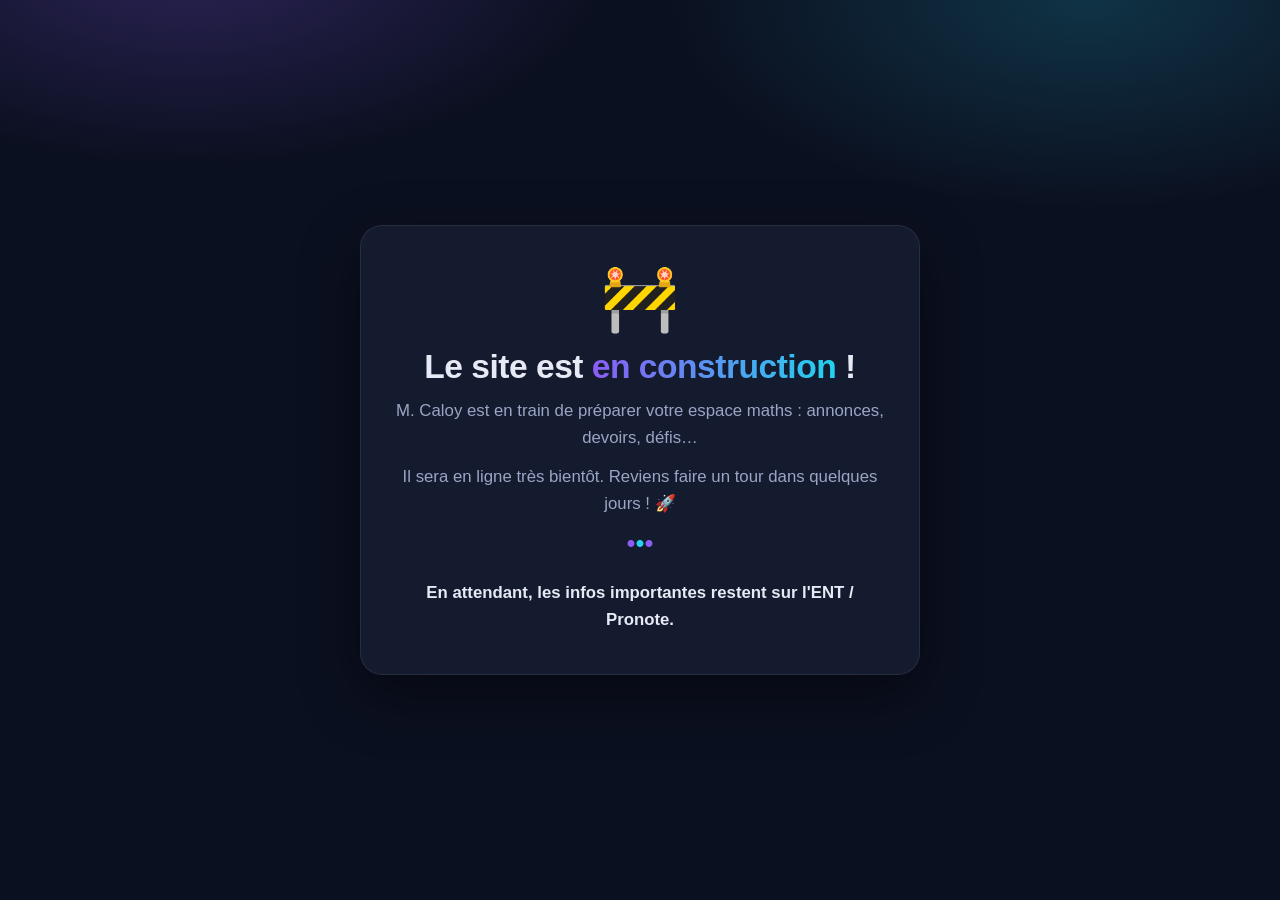
<file: index.html>
<!DOCTYPE html>
<html lang="fr">
<head>
    <meta charset="UTF-8">
    <meta name="viewport" content="width=device-width, initial-scale=1.0">
    <meta name="description" content="Le site de maths de M. Caloy est en cours de préparation. Il sera bientôt en ligne !">
    <meta name="robots" content="noindex, nofollow">
    <link rel="icon" href="data:image/svg+xml,<svg xmlns=%22http://www.w3.org/2000/svg%22 viewBox=%220 0 100 100%22><text y=%22.9em%22 font-size=%2290%22>🚧</text></svg>">
    <title>Site en construction 🚧</title>

    <script>
    // ═══════════════════════════════════════════════════════════════
    //  🚧  MODE CONSTRUCTION — le seul réglage à changer ici
    //
    //  true  → les élèves voient la page « site en construction ».
    //          Le vrai site (site.html) n'est PAS affiché, et son
    //          contenu n'est même pas chargé par le navigateur.
    //
    //  false → le site normal s'affiche pour tout le monde
    //          (l'adresse du site redirige vers site.html).
    //
    //  ➜ Pour VOIR le site pendant les travaux, deux possibilités :
    //     • ouvrir directement  …/site.html
    //     • ou ajouter le code prof à l'adresse :  …/?prof=maths
    //       (changez « maths » ci-dessous si vous voulez un autre code)
    // ═══════════════════════════════════════════════════════════════
    const EN_CONSTRUCTION = true;
    const CODE_PROF = "maths";

    (function () {
        var params = new URLSearchParams(location.search);
        if (!EN_CONSTRUCTION || params.get("prof") === CODE_PROF) {
            location.replace("site.html");
        }
    })();
    </script>

    <style>
        * { margin: 0; padding: 0; box-sizing: border-box; }

        :root {
            --bg: #0b1020;
            --card: #151b2e;
            --border: rgba(255, 255, 255, 0.08);
            --text: #e6eaf5;
            --text-dim: #9aa5c4;
            --violet: #8b5cf6;
            --cyan: #22d3ee;
        }

        body {
            font-family: 'Segoe UI', Tahoma, Geneva, Verdana, sans-serif;
            background: var(--bg);
            background-image:
                radial-gradient(600px 300px at 15% -5%, rgba(139, 92, 246, 0.25), transparent 70%),
                radial-gradient(600px 300px at 85% 0%, rgba(34, 211, 238, 0.18), transparent 70%);
            background-repeat: no-repeat;
            color: var(--text);
            min-height: 100vh;
            display: flex;
            align-items: center;
            justify-content: center;
            padding: 20px;
        }

        .box {
            background: var(--card);
            border: 1px solid var(--border);
            border-radius: 22px;
            padding: 40px 30px;
            max-width: 560px;
            width: 100%;
            text-align: center;
            box-shadow: 0 20px 60px rgba(0, 0, 0, 0.45);
        }

        .panneau {
            font-size: 4em;
            line-height: 1;
            display: inline-block;
            animation: bricole 2.6s ease-in-out infinite;
        }

        @keyframes bricole {
            0%, 100% { transform: rotate(-6deg); }
            50%      { transform: rotate(6deg); }
        }

        h1 {
            font-size: clamp(1.5em, 5vw, 2.1em);
            font-weight: 800;
            letter-spacing: -0.5px;
            margin: 18px 0 12px;
        }

        h1 .grad {
            background: linear-gradient(90deg, var(--violet), var(--cyan));
            -webkit-background-clip: text;
            background-clip: text;
            color: transparent;
        }

        p {
            color: var(--text-dim);
            font-size: 1.05em;
            line-height: 1.6;
            margin-bottom: 12px;
        }

        p.signature {
            color: var(--text);
            font-weight: 600;
            margin-top: 22px;
            margin-bottom: 0;
        }

        .points span {
            display: inline-block;
            font-size: 1.6em;
            color: var(--violet);
            animation: saute 1.4s ease-in-out infinite;
        }

        .points span:nth-child(2) { animation-delay: 0.2s; color: var(--cyan); }
        .points span:nth-child(3) { animation-delay: 0.4s; }

        @keyframes saute {
            0%, 60%, 100% { transform: translateY(0); opacity: 0.5; }
            30%           { transform: translateY(-8px); opacity: 1; }
        }

        @media (prefers-reduced-motion: reduce) {
            .panneau, .points span { animation: none; }
        }
    </style>
</head>
<body>

    <main class="box">
        <div class="panneau">🚧</div>
        <h1>Le site est <span class="grad">en construction</span> !</h1>
        <p>M. Caloy est en train de préparer votre espace maths : annonces, devoirs, défis…</p>
        <p>Il sera en ligne très bientôt. Reviens faire un tour dans quelques jours ! 🚀</p>
        <div class="points" aria-hidden="true"><span>•</span><span>•</span><span>•</span></div>
        <p class="signature">En attendant, les infos importantes restent sur l'ENT / Pronote.</p>
    </main>

</body>
</html>
</file>
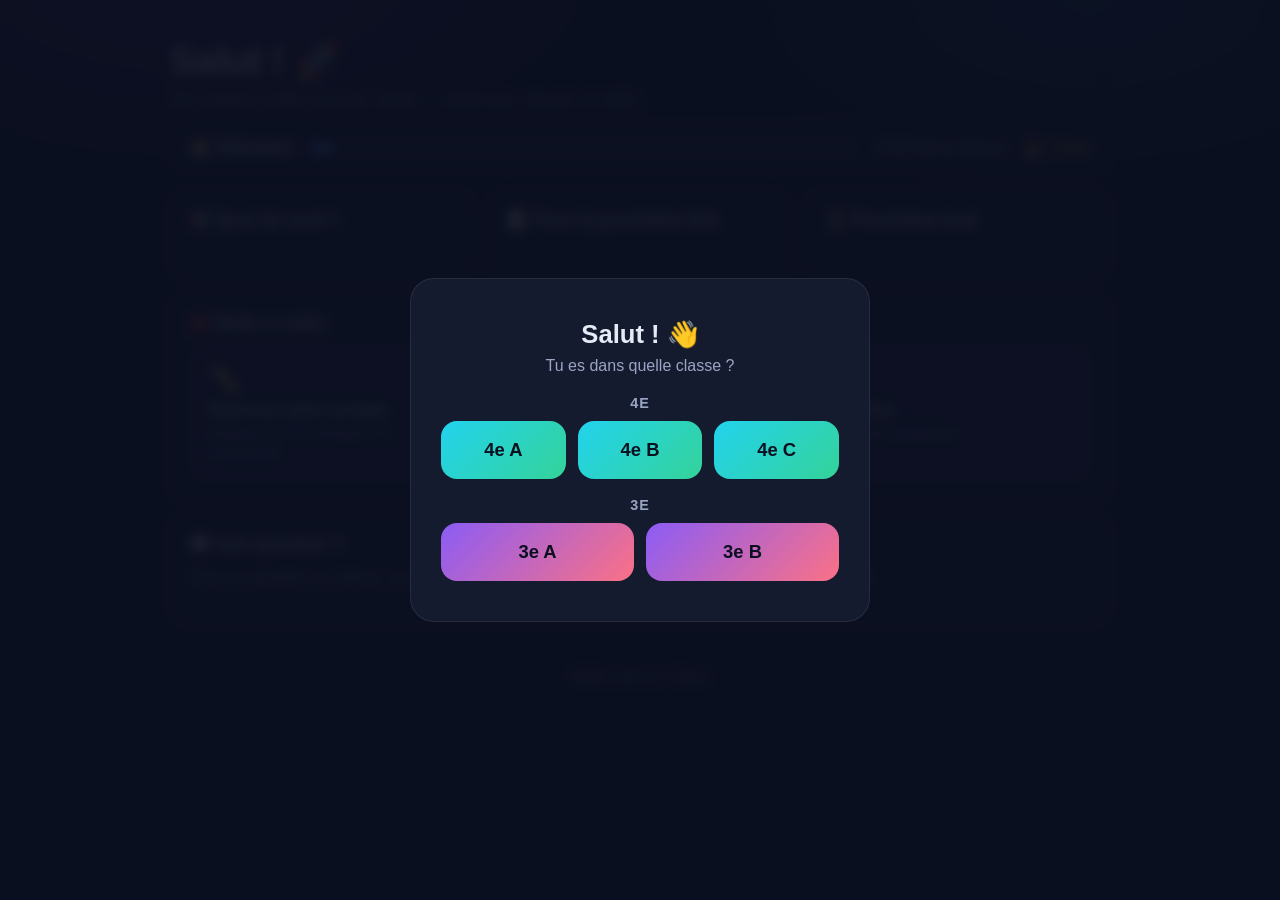
<file: site.html>
<!DOCTYPE html>
<html lang="fr">
<head>
    <meta charset="UTF-8">
    <meta name="viewport" content="width=device-width, initial-scale=1.0">
    <meta name="description" content="L'espace maths de M. Caloy pour les 4e et 3e : annonces de ta classe, devoirs, compte à rebours des évals et défi de la semaine.">
    <!-- Tant que le site est en construction, on demande aux moteurs de
         recherche de ne PAS référencer cette page (elle ne remontera pas
         dans Google). Supprimez cette ligne quand le site sera public. -->
    <meta name="robots" content="noindex, nofollow">
    <link rel="icon" href="data:image/svg+xml,<svg xmlns=%22http://www.w3.org/2000/svg%22 viewBox=%220 0 100 100%22><text y=%22.9em%22 font-size=%2290%22>🚀</text></svg>">
    <title>Maths avec M. Caloy 🚀</title>
    <!-- Le « ?v=… » force les navigateurs à recharger les fichiers
         après une mise à jour : pensez à changer le numéro quand vous
         modifiez config.js, app.js ou style.css ! -->
    <link rel="stylesheet" href="style.css?v=3">
</head>
<body>

    <!-- Premier passage : choix de la classe -->
    <div class="choose-overlay hidden" id="choose-overlay">
        <div class="choose-box">
            <h2>Salut ! 👋</h2>
            <p>Tu es dans quelle classe ?</p>
            <div id="choose-zones"></div>
        </div>
    </div>

    <!-- Écran de nuit : bloque le site aux heures de dodo -->
    <div class="dodo-overlay hidden" id="dodo-overlay">
        <div class="dodo-box">
            <div class="dodo-lune">🌙</div>
            <h2>C'est l'heure de dormir !</h2>
            <p id="dodo-texte"></p>
            <p class="dodo-retour" id="dodo-retour"></p>
        </div>
    </div>

    <div class="wrap">
        <section class="hero">
            <div class="hero-top">
                <div>
                    <h1>Salut <span class="grad" id="hero-classe"></span> ! 🚀</h1>
                    <p class="sub">Ton espace maths avec M. Caloy — annonces, devoirs et défis.</p>
                </div>
                <div class="class-picker" id="class-picker" role="group" aria-label="Choix de la classe"></div>
            </div>

            <div class="xp-panel">
                <div class="xp-level" id="xp-level">🐣 Débutant</div>
                <div class="xp-bar"><div class="xp-bar-fill" id="xp-fill"></div></div>
                <div class="xp-count"><span id="xp-value">0</span> XP de la classe<span id="xp-pop-zone"></span></div>
                <div class="streak" id="streak">🔥 0 jour</div>
            </div>

            <div class="now-banner hidden" id="now-banner"></div>
        </section>

        <div class="grid">
            <div class="card">
                <h2>📢 Quoi de neuf ?</h2>
                <div id="annonces"></div>
            </div>

            <div class="card">
                <h2>📝 Pour la prochaine fois</h2>
                <div id="devoirs"></div>
            </div>

            <div class="card">
                <h2>⏳ Prochaine éval</h2>
                <div class="countdown" id="countdown"></div>
            </div>

            <div class="card hidden" id="defi-jour-card">
                <h2>🗓️ Défi du jour <span class="xp-tag" id="defi-jour-xp-tag"></span></h2>
                <div id="defi-jour"></div>
            </div>

            <div class="card hidden" id="defi-semaine-card">
                <h2>🧠 Défi de la semaine <span class="xp-tag" id="defi-semaine-xp-tag"></span></h2>
                <div id="defi-semaine"></div>
            </div>

            <div class="card hidden" id="comportement-card">
                <h2>🚦 Feu du comportement</h2>
                <div id="feu-zone"></div>
            </div>

            <div class="card span-2 hidden" id="chapitres-card">
                <h2>📚 Le parcours de l'année</h2>
                <div class="chapitres" id="chapitres"></div>
            </div>

            <div class="card span-2" id="outils-card">
                <h2>🧰 Boîte à outils</h2>
                <div class="shortcuts" id="outils"></div>
            </div>

            <div class="card span-2">
                <h2>💬 Une question ?</h2>
                <p class="contact-txt" id="contact-txt"></p>
                <a class="btn hidden" id="contact-btn" href="#">✉️ Écrire à M. Caloy</a>
            </div>
        </div>

        <footer>
            <p>Maths avec M. Caloy</p>
            <p id="visites"></p>
        </footer>
    </div>

    <script src="config.js?v=4"></script>
    <script src="app.js?v=4"></script>
</body>
</html>
</file>
<file: style.css>
/* ═══════════════════════════════════════════════════════════
   Maths avec M. Caloy — feuille de style
   (rien à modifier ici pour mettre à jour le contenu : voir config.js)
   ═══════════════════════════════════════════════════════════ */

* { margin: 0; padding: 0; box-sizing: border-box; }

:root {
    --bg: #0b1020;
    --card: #151b2e;
    --card-2: #1b2340;
    --border: rgba(255, 255, 255, 0.08);
    --text: #e6eaf5;
    --text-dim: #9aa5c4;
    --violet: #8b5cf6;
    --cyan: #22d3ee;
    --yellow: #facc15;
    --pink: #fb7185;
    --green: #34d399;
}

body {
    font-family: 'Segoe UI', Tahoma, Geneva, Verdana, sans-serif;
    background: var(--bg);
    background-image:
        radial-gradient(600px 300px at 15% -5%, rgba(139, 92, 246, 0.25), transparent 70%),
        radial-gradient(600px 300px at 85% 0%, rgba(34, 211, 238, 0.18), transparent 70%);
    background-repeat: no-repeat;
    color: var(--text);
    min-height: 100vh;
    padding-bottom: 60px;
}

.wrap {
    max-width: 980px;
    margin: 0 auto;
    padding: 20px;
}

/* ===== HERO ===== */
.hero { padding: 18px 0 6px; }

.hero-top {
    display: flex;
    align-items: center;
    justify-content: space-between;
    gap: 15px;
    flex-wrap: wrap;
}

.hero h1 {
    font-size: clamp(1.6em, 5vw, 2.4em);
    font-weight: 800;
    letter-spacing: -0.5px;
}

.hero h1 .grad {
    background: linear-gradient(90deg, var(--violet), var(--cyan));
    -webkit-background-clip: text;
    background-clip: text;
    color: transparent;
}

.hero p.sub {
    color: var(--text-dim);
    margin-top: 6px;
    font-size: 1.05em;
}

/* Sélecteur de classe */
.class-picker {
    display: flex;
    gap: 6px;
    background: var(--card);
    border: 1px solid var(--border);
    padding: 6px;
    border-radius: 999px;
    flex-wrap: wrap;
}

.class-picker button {
    border: none;
    background: transparent;
    color: var(--text-dim);
    font-weight: 700;
    font-size: 0.95em;
    padding: 9px 16px;
    border-radius: 999px;
    cursor: pointer;
    transition: all 0.25s;
    white-space: nowrap;
}

.class-picker button.active {
    background: linear-gradient(90deg, var(--violet), var(--cyan));
    color: #0b1020;
}

/* Barre XP */
.xp-panel {
    margin-top: 14px;
    background: var(--card);
    border: 1px solid var(--border);
    border-radius: 20px;
    padding: 12px 18px;
    display: flex;
    align-items: center;
    gap: 18px;
    flex-wrap: wrap;
}

.xp-level {
    font-weight: 800;
    font-size: 1.1em;
    white-space: nowrap;
}

.xp-bar {
    flex: 1;
    min-width: 160px;
    height: 12px;
    background: rgba(255, 255, 255, 0.08);
    border-radius: 999px;
    overflow: hidden;
}

.xp-bar-fill {
    height: 100%;
    width: 0%;
    border-radius: 999px;
    background: linear-gradient(90deg, var(--violet), var(--cyan));
    transition: width 0.6s ease;
}

.xp-count {
    color: var(--text-dim);
    font-weight: 600;
    white-space: nowrap;
}

.streak {
    font-weight: 800;
    color: var(--yellow);
    white-space: nowrap;
}

@keyframes floatUp {
    0% { opacity: 0; transform: translateY(8px) scale(0.8); }
    20% { opacity: 1; transform: translateY(0) scale(1.1); }
    100% { opacity: 0; transform: translateY(-24px) scale(1); }
}

.xp-pop {
    display: inline-block;
    margin-left: 10px;
    color: var(--green);
    font-weight: 800;
    animation: floatUp 1.4s ease forwards;
}

/* ===== GRILLE DE CARTES ===== */
.grid {
    display: grid;
    grid-template-columns: repeat(auto-fit, minmax(290px, 1fr));
    gap: 14px;
    margin-top: 14px;
}

.card {
    background: var(--card);
    border: 1px solid var(--border);
    border-radius: 18px;
    padding: 18px;
    transition: transform 0.25s, border-color 0.25s;
}

.card:hover {
    transform: translateY(-3px);
    border-color: rgba(255, 255, 255, 0.18);
}

.card h2 {
    font-size: 1.1em;
    font-weight: 800;
    margin-bottom: 10px;
    display: flex;
    align-items: center;
    gap: 10px;
    flex-wrap: wrap;
}

.card.span-2 { grid-column: 1 / -1; }

.card .xp-tag {
    font-size: 0.75em;
    color: var(--green);
    font-weight: 700;
}

/* Bandeau "en ce moment" */
.now-banner {
    margin-top: 14px;
    background: linear-gradient(90deg, rgba(139, 92, 246, 0.18), rgba(34, 211, 238, 0.12));
    border: 1px solid rgba(139, 92, 246, 0.4);
    border-radius: 14px;
    padding: 10px 16px;
    font-size: 1em;
    line-height: 1.5;
}

.now-banner strong { color: var(--cyan); }

/* Annonces & devoirs */
.annonce {
    background: var(--card-2);
    border-left: 4px solid var(--violet);
    border-radius: 10px;
    padding: 9px 13px;
    margin-bottom: 8px;
    line-height: 1.45;
}

.annonce:last-child { margin-bottom: 0; }

.annonce .date {
    color: var(--text-dim);
    font-size: 0.85em;
    font-weight: 600;
}

.devoir {
    display: flex;
    gap: 12px;
    align-items: baseline;
    background: var(--card-2);
    border-left: 4px solid var(--yellow);
    border-radius: 10px;
    padding: 9px 13px;
    margin-bottom: 8px;
    line-height: 1.45;
}

.devoir:last-child { margin-bottom: 0; }

.devoir .pour {
    color: var(--yellow);
    font-weight: 700;
    font-size: 0.9em;
    white-space: nowrap;
}

.empty-msg {
    color: var(--text-dim);
    line-height: 1.6;
}

/* Feu tricolore du comportement */
.feu-ligne {
    display: flex;
    align-items: center;
    gap: 22px;
    flex-wrap: wrap;
}

.feu {
    display: flex;
    flex-direction: column;
    gap: 10px;
    padding: 12px;
    background: rgba(0, 0, 0, 0.45);
    border: 3px solid rgba(255, 255, 255, 0.25);
    border-radius: 18px;
}

.feu-lampe {
    width: 42px;
    height: 42px;
    border-radius: 50%;
    background: rgba(255, 255, 255, 0.08);
    box-shadow: inset 0 2px 5px rgba(0, 0, 0, 0.5);
    transition: background 0.4s ease, box-shadow 0.4s ease;
}

.feu.rouge .feu-lampe.rouge {
    background: radial-gradient(circle at 35% 30%, #fca5a5, #dc2626 70%);
    box-shadow: 0 0 20px rgba(220, 38, 38, 0.85);
    animation: clignote 1.2s ease-in-out infinite;
}

.feu.orange .feu-lampe.orange {
    background: radial-gradient(circle at 35% 30%, #fde68a, #f59e0b 70%);
    box-shadow: 0 0 20px rgba(245, 158, 11, 0.8);
}

.feu.vert .feu-lampe.verte {
    background: radial-gradient(circle at 35% 30%, #a7f3d0, #10b981 70%);
    box-shadow: 0 0 20px rgba(16, 185, 129, 0.8);
}

@keyframes clignote {
    0%, 100% { opacity: 1; }
    50% { opacity: 0.45; }
}

.feu-emoji {
    font-size: 2.2em;
    line-height: 1;
}

.feu-label {
    margin-top: 8px;
    color: var(--text-dim);
    font-weight: 600;
    font-size: 1.05em;
}

.feu-msg {
    margin-top: 14px;
    color: var(--text-dim);
    line-height: 1.6;
    background: var(--card-2);
    border-radius: 12px;
    padding: 12px 16px;
}

/* Parcours de l'année (historique des chapitres) */
/* Parcours en pastilles compactes (au lieu d'une longue liste) */
.chapitres {
    display: flex;
    flex-wrap: wrap;
    gap: 8px;
    align-items: center;
}

.chapitre {
    display: inline-flex;
    align-items: center;
    gap: 8px;
    background: var(--card-2);
    border: 1px solid var(--border);
    border-radius: 999px;
    padding: 5px 14px 5px 6px;
}

.chapitre-badge {
    width: 24px;
    height: 24px;
    border-radius: 50%;
    display: flex;
    align-items: center;
    justify-content: center;
    font-size: 0.75em;
    font-weight: 800;
    flex-shrink: 0;
}

.chapitre.done .chapitre-badge {
    background: rgba(52, 211, 153, 0.18);
    border: 2px solid var(--green);
    color: var(--green);
}

.chapitre.done .chapitre-titre { color: var(--text-dim); }

.chapitre.current .chapitre-badge {
    background: linear-gradient(135deg, var(--violet), var(--cyan));
    border: none;
    animation: pulse 2s ease-in-out infinite;
}

@keyframes pulse {
    0%, 100% { box-shadow: 0 0 0 0 rgba(139, 92, 246, 0.5); }
    50% { box-shadow: 0 0 0 8px rgba(139, 92, 246, 0); }
}

.chapitre.current .chapitre-titre {
    font-weight: 800;
}

.chapitre-tag {
    display: inline-block;
    margin-left: 8px;
    font-size: 0.7em;
    font-weight: 700;
    text-transform: uppercase;
    letter-spacing: 1px;
    color: #0b1020;
    background: linear-gradient(90deg, var(--violet), var(--cyan));
    padding: 3px 10px;
    border-radius: 999px;
    vertical-align: middle;
}

.chapitre.next .chapitre-badge {
    background: transparent;
    border: 2px dashed rgba(255, 255, 255, 0.25);
    color: var(--text-dim);
}

.chapitre.next .chapitre-titre {
    color: var(--text-dim);
    font-style: italic;
}

/* Compte à rebours */
.countdown { text-align: center; padding: 10px 0; }

.countdown .big {
    font-size: 3em;
    font-weight: 800;
    background: linear-gradient(90deg, var(--pink), var(--yellow));
    -webkit-background-clip: text;
    background-clip: text;
    color: transparent;
    line-height: 1.1;
}

.countdown .what {
    color: var(--text-dim);
    margin-top: 8px;
    line-height: 1.5;
}

.countdown .chill { font-size: 1.15em; padding: 18px 0; }

/* Défi */
.defi-question {
    background: var(--card-2);
    border-radius: 14px;
    padding: 16px 18px;
    font-size: 1.08em;
    line-height: 1.6;
    margin-bottom: 14px;
}

.btn {
    display: inline-block;
    border: none;
    cursor: pointer;
    font-weight: 700;
    font-size: 0.98em;
    padding: 12px 22px;
    border-radius: 999px;
    transition: transform 0.2s, opacity 0.2s;
    text-decoration: none;
    color: #0b1020;
    background: linear-gradient(90deg, var(--violet), var(--cyan));
}

.btn:hover { transform: translateY(-2px); }

.btn.ghost {
    background: transparent;
    border: 2px solid var(--violet);
    color: var(--text);
}

.btn.success { background: linear-gradient(90deg, var(--green), var(--cyan)); }

.btn:disabled {
    opacity: 0.45;
    cursor: not-allowed;
    transform: none;
}

.defi-actions { display: flex; gap: 10px; flex-wrap: wrap; }

.defi-reponse {
    display: none;
    margin-top: 14px;
    background: rgba(52, 211, 153, 0.12);
    border: 1px solid rgba(52, 211, 153, 0.4);
    border-radius: 14px;
    padding: 14px 18px;
    line-height: 1.6;
}

.defi-reponse.visible { display: block; }

.defi-indice {
    display: none;
    margin-top: 12px;
    color: var(--yellow);
    line-height: 1.5;
}

.defi-indice.visible { display: block; }

/* Saisie de la réponse au défi */
.defi-saisie {
    display: flex;
    gap: 10px;
    flex-wrap: wrap;
    margin-bottom: 10px;
}

.defi-saisie input {
    flex: 1;
    min-width: 140px;
    background: var(--card-2);
    border: 2px solid var(--border);
    border-radius: 999px;
    padding: 12px 18px;
    color: var(--text);
    font-size: 1em;
    font-family: inherit;
    outline: none;
    transition: border-color 0.2s;
}

.defi-saisie input:focus { border-color: var(--cyan); }

.defi-saisie input::placeholder { color: var(--text-dim); }

@keyframes shake {
    0%, 100% { transform: translateX(0); }
    20% { transform: translateX(-8px); }
    40% { transform: translateX(8px); }
    60% { transform: translateX(-5px); }
    80% { transform: translateX(5px); }
}

.defi-saisie input.shake {
    animation: shake 0.45s ease;
    border-color: var(--pink);
}

.defi-feedback {
    color: var(--pink);
    font-weight: 600;
    min-height: 1.4em;
    margin-bottom: 8px;
}

.defi-statut {
    margin-top: 12px;
    font-weight: 700;
    color: var(--text-dim);
}

.defi-statut.ok { color: var(--green); }

/* Ligne « course aux points » : qui marquera pour la classe ? */
.defi-course {
    color: var(--text-dim);
    font-weight: 600;
    font-size: 0.9em;
    margin-bottom: 10px;
}

/* Boîte à outils */
.shortcuts {
    display: grid;
    grid-template-columns: repeat(auto-fit, minmax(170px, 1fr));
    gap: 12px;
}

.shortcut {
    display: block;
    text-decoration: none;
    color: var(--text);
    background: var(--card-2);
    border: 1px solid var(--border);
    border-radius: 16px;
    padding: 18px;
    transition: transform 0.2s, border-color 0.2s;
}

.shortcut:hover {
    transform: translateY(-3px);
    border-color: var(--cyan);
}

.shortcut .emoji { font-size: 1.6em; }
.shortcut .label { font-weight: 800; margin-top: 8px; }

.shortcut .desc {
    color: var(--text-dim);
    font-size: 0.9em;
    margin-top: 4px;
    line-height: 1.4;
}

/* Contact */
.contact-txt {
    color: var(--text-dim);
    line-height: 1.6;
    margin-bottom: 14px;
}

footer {
    text-align: center;
    color: var(--text-dim);
    margin-top: 40px;
    font-size: 0.9em;
    line-height: 1.8;
}

footer a { color: var(--cyan); }

/* Écran premier choix de classe */
.choose-overlay {
    position: fixed;
    inset: 0;
    background: rgba(11, 16, 32, 0.92);
    backdrop-filter: blur(6px);
    display: flex;
    align-items: center;
    justify-content: center;
    z-index: 100;
    padding: 20px;
}

.choose-box {
    background: var(--card);
    border: 1px solid var(--border);
    border-radius: 24px;
    padding: 40px 30px;
    text-align: center;
    max-width: 460px;
    width: 100%;
}

.choose-box h2 {
    font-size: 1.6em;
    font-weight: 800;
    margin-bottom: 8px;
}

.choose-box p {
    color: var(--text-dim);
    margin-bottom: 20px;
}

.choose-box .niveau-label {
    color: var(--text-dim);
    font-weight: 700;
    font-size: 0.9em;
    text-transform: uppercase;
    letter-spacing: 1px;
    margin: 18px 0 10px;
}

.choose-box .choices {
    display: flex;
    gap: 12px;
    justify-content: center;
    flex-wrap: wrap;
}

.choose-box .choices button {
    flex: 1;
    min-width: 100px;
    border: none;
    cursor: pointer;
    font-size: 1.15em;
    font-weight: 800;
    padding: 18px 10px;
    border-radius: 16px;
    color: #0b1020;
    transition: transform 0.2s;
}

.choose-box .choices button:hover { transform: scale(1.05); }
.choose-box .choices button.n4 { background: linear-gradient(135deg, var(--cyan), var(--green)); }
.choose-box .choices button.n3 { background: linear-gradient(135deg, var(--violet), var(--pink)); }

/* Écran de nuit : recouvre tout le site aux heures de dodo */
.dodo-overlay {
    position: fixed;
    inset: 0;
    background: linear-gradient(180deg, #050814, #0b1020 60%, #131a35);
    display: flex;
    align-items: center;
    justify-content: center;
    z-index: 200;
    padding: 20px;
    text-align: center;
}

.dodo-box {
    max-width: 460px;
}

.dodo-lune {
    font-size: 5em;
    animation: flotte 3s ease-in-out infinite;
}

@keyframes flotte {
    0%, 100% { transform: translateY(0); }
    50% { transform: translateY(-12px); }
}

.dodo-box h2 {
    font-size: 1.8em;
    font-weight: 800;
    margin: 16px 0 10px;
}

.dodo-box p {
    color: var(--text-dim);
    font-size: 1.05em;
}

.dodo-retour {
    margin-top: 18px;
    font-weight: 700;
    color: var(--yellow);
}

.hidden { display: none !important; }

@media (max-width: 600px) {
    .wrap { padding: 14px; }
    .hero { padding-top: 18px; }
    .card { padding: 18px; }
    .countdown .big { font-size: 2.4em; }
}
</file>
